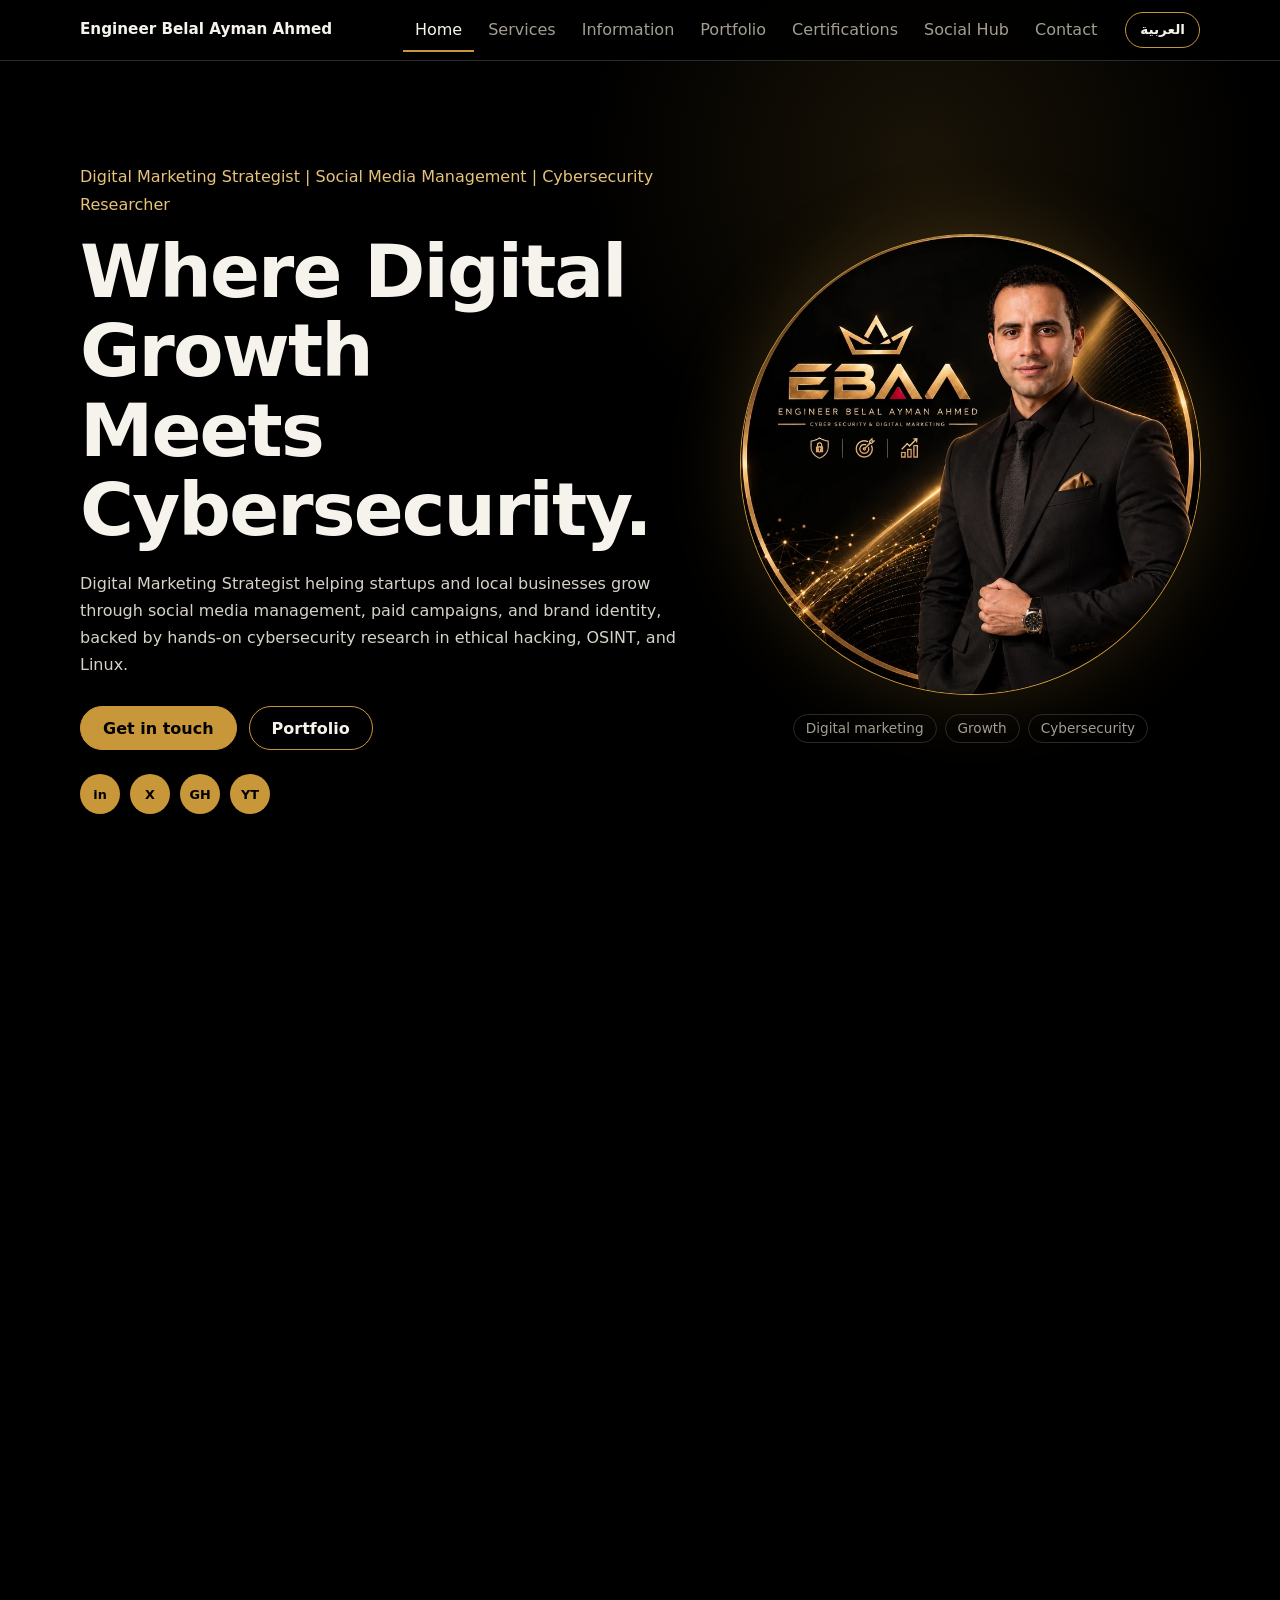
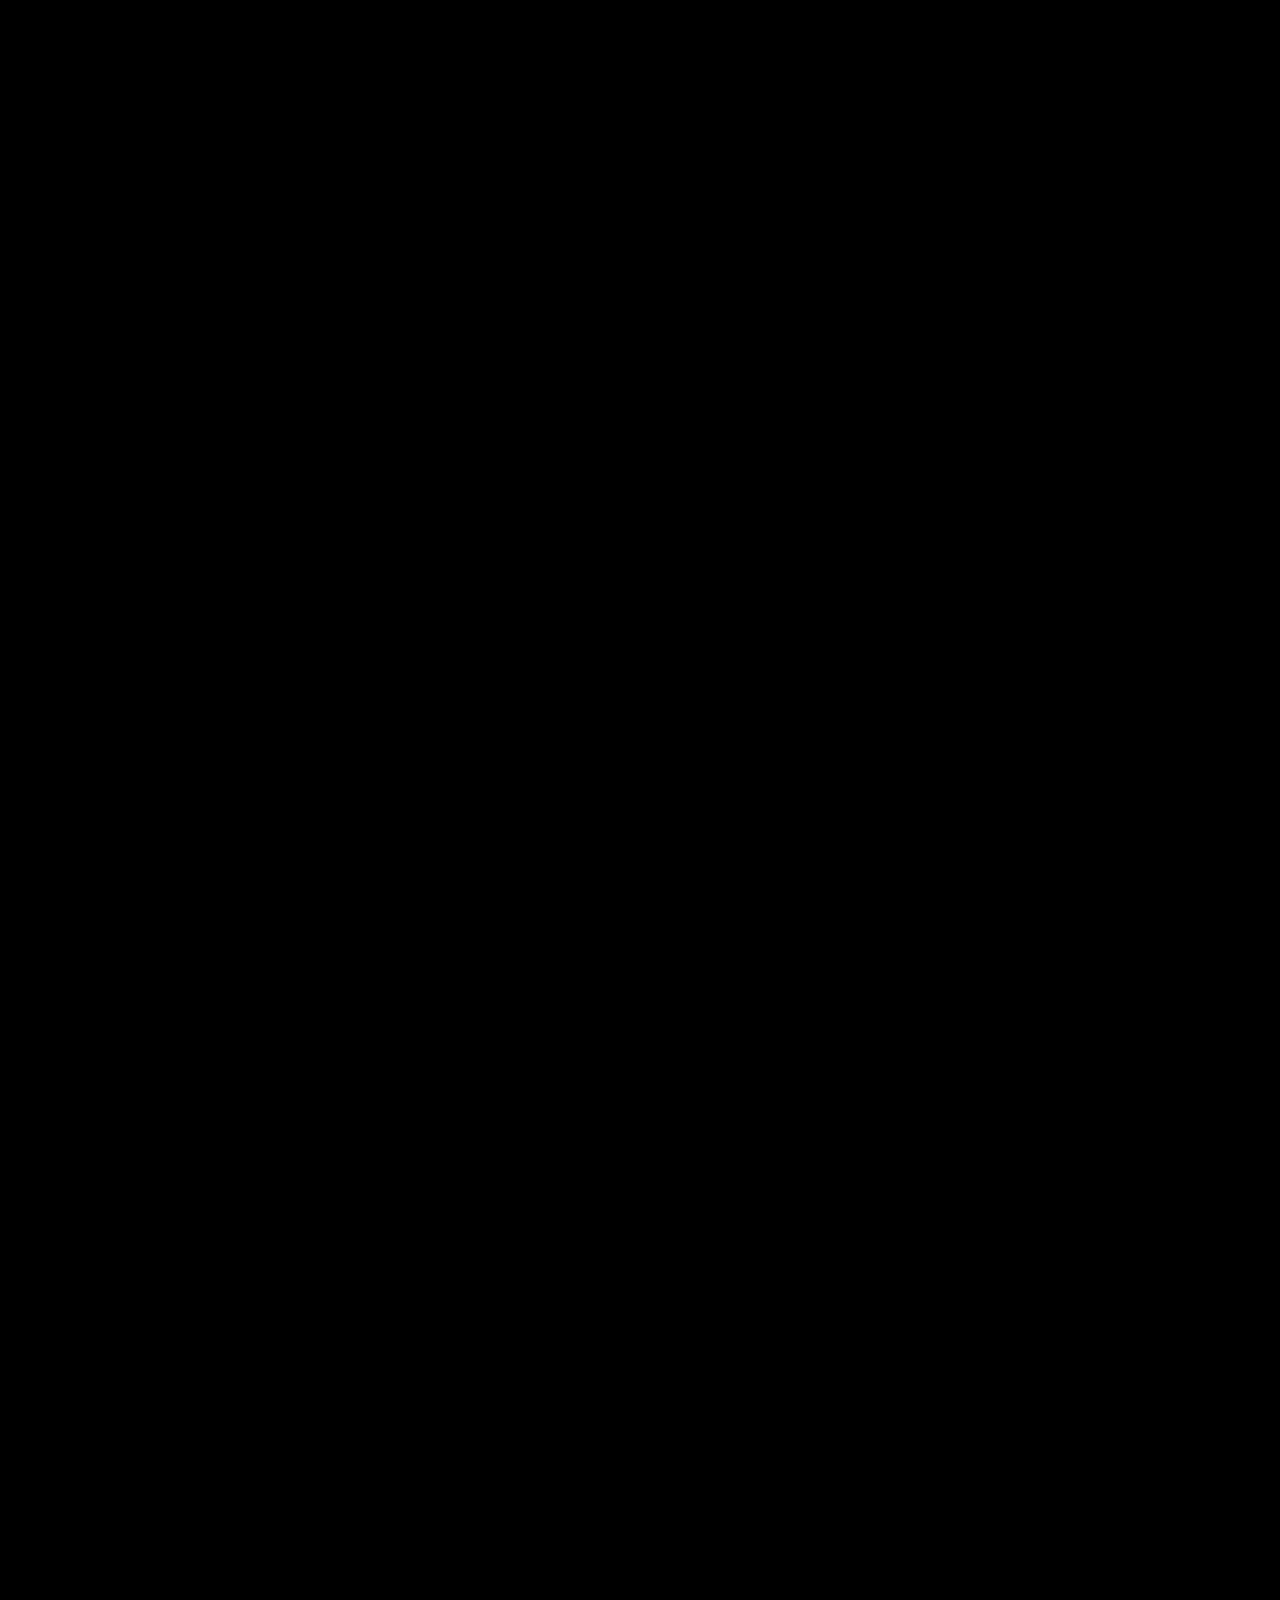
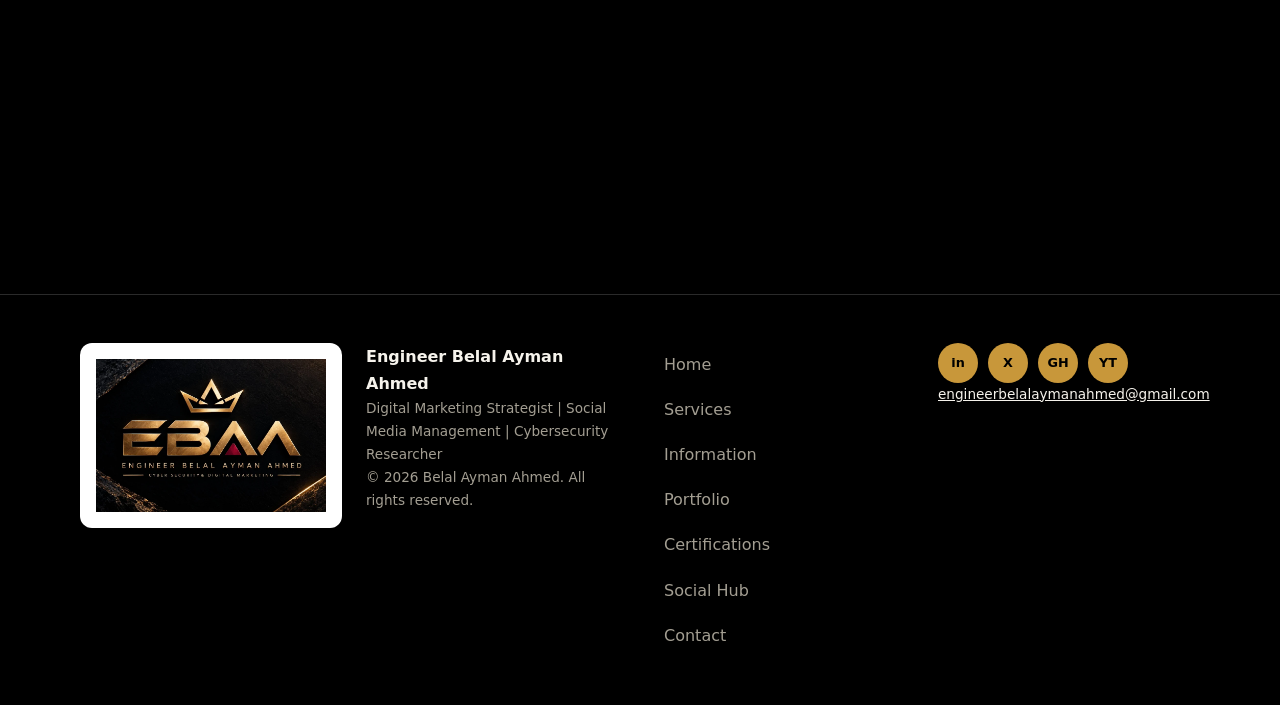
<file: index.html>
<!doctype html>
<html lang="en" dir="ltr" data-root="./" data-page="home">
<head>
<meta charset="utf-8">
<meta http-equiv="Content-Security-Policy" content="default-src 'none'; script-src 'self'; style-src 'self'; img-src 'self' data: https:; connect-src 'self'; font-src 'self'; base-uri 'none'; form-action 'none'">
<meta name="viewport" content="width=device-width,initial-scale=1,viewport-fit=cover">
<title>Engineer Belal Ayman Ahmed - Digital Marketing and Cybersecurity</title>
<meta name="description" content="Digital marketing strategist and cybersecurity researcher. Social media management, paid advertising, brand building, and secure digital solutions.">
<meta name="theme-color" content="#000000">
<link rel="canonical" href="https://engineerbelalaymanahmed.github.io/">
<meta property="og:type" content="website"><meta property="og:title" content="Engineer Belal Ayman Ahmed - Digital Marketing and Cybersecurity"><meta property="og:description" content="Digital marketing strategist and cybersecurity researcher. Social media management, paid advertising, brand building, and secure digital solutions."><meta property="og:image" content="https://engineerbelalaymanahmed.github.io/assets/branding/og.jpg"><meta name="twitter:card" content="summary_large_image">
<link rel="icon" href="./assets/icons/favicon.png">
<link rel="preload" as="image" href="./assets/profile/profile-800.webp">
<link rel="stylesheet" href="./assets/css/main.css">
<script type="application/ld+json">{"@context": "https://schema.org", "@type": "Person", "name": "Belal Ayman Ahmed", "alternateName": ["Engineer Belal Ayman Ahmed", "مهندس بلال أيمن أحمد"], "jobTitle": "Digital Marketing Strategist", "url": "https://engineerbelalaymanahmed.github.io/", "sameAs": ["https://github.com/Engineerbelalaymanahmed", "https://www.linkedin.com/in/engineerbelalaymanahmed", "https://www.facebook.com/eng.belalaymanahmed", "https://www.facebook.com/Engineerbelalaymanahmed", "https://www.instagram.com/engineerbelalaymanahmed", "https://x.com/Engbelalayman", "https://www.tiktok.com/@engineer.belalaymanahmed", "https://youtube.com/@engineer.belalaymanahmed", "https://www.threads.com/@engineerbelalaymanahmed"]}</script>
<script type="module" src="./assets/js/app.js"></script>
</head>
<body>
<a class="skip" href="#main">Skip to content</a>
<header id="hdr"></header>
<main id="main" tabindex="-1"><div class="wrap phead"><h1>Engineer Belal Ayman Ahmed - Digital Marketing and Cybersecurity</h1><p class="lead">Digital marketing strategist and cybersecurity researcher. Social media management, paid advertising, brand building, and secure digital solutions.</p><noscript><p>Enable JavaScript to see the full site.</p></noscript></div></main>
<div id="st" class="sr" role="status"></div>
<footer id="ftr"></footer>
</body>
</html>
</file>
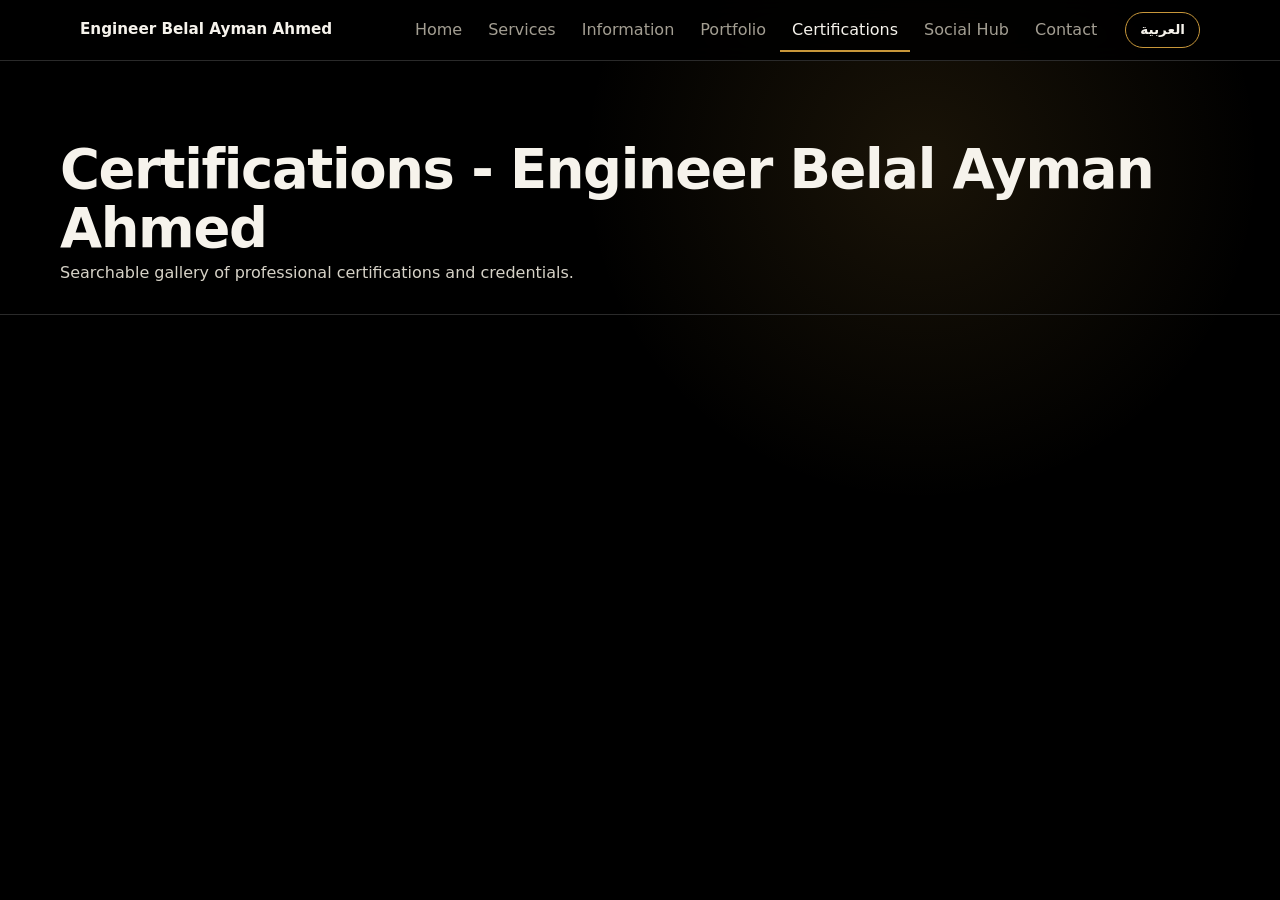
<file: certifications/index.html>
<!doctype html>
<html lang="en" dir="ltr" data-root="../" data-page="certifications">
<head>
<meta charset="utf-8">
<meta http-equiv="Content-Security-Policy" content="default-src 'none'; script-src 'self'; style-src 'self'; img-src 'self' data: https:; connect-src 'self'; font-src 'self'; base-uri 'none'; form-action 'none'">
<meta name="viewport" content="width=device-width,initial-scale=1,viewport-fit=cover">
<title>Certifications - Engineer Belal Ayman Ahmed</title>
<meta name="description" content="Searchable gallery of professional certifications and credentials.">
<meta name="theme-color" content="#000000">
<link rel="canonical" href="https://engineerbelalaymanahmed.github.io/certifications/">
<meta property="og:type" content="website"><meta property="og:title" content="Certifications - Engineer Belal Ayman Ahmed"><meta property="og:description" content="Searchable gallery of professional certifications and credentials."><meta property="og:image" content="https://engineerbelalaymanahmed.github.io/assets/branding/og.jpg"><meta name="twitter:card" content="summary_large_image">
<link rel="icon" href="../assets/icons/favicon.png">
<link rel="preload" as="image" href="../assets/profile/profile-800.webp">
<link rel="stylesheet" href="../assets/css/main.css">
<script type="application/ld+json">{"@context": "https://schema.org", "@type": "Person", "name": "Belal Ayman Ahmed", "alternateName": ["Engineer Belal Ayman Ahmed", "مهندس بلال أيمن أحمد"], "jobTitle": "Digital Marketing Strategist", "url": "https://engineerbelalaymanahmed.github.io/", "sameAs": ["https://github.com/Engineerbelalaymanahmed", "https://www.linkedin.com/in/engineerbelalaymanahmed", "https://www.facebook.com/eng.belalaymanahmed", "https://www.facebook.com/Engineerbelalaymanahmed", "https://www.instagram.com/engineerbelalaymanahmed", "https://x.com/Engbelalayman", "https://www.tiktok.com/@engineer.belalaymanahmed", "https://youtube.com/@engineer.belalaymanahmed", "https://www.threads.com/@engineerbelalaymanahmed"]}</script>
<script type="module" src="../assets/js/app.js"></script>
</head>
<body>
<a class="skip" href="#main">Skip to content</a>
<header id="hdr"></header>
<main id="main" tabindex="-1"><div class="wrap phead"><h1>Certifications - Engineer Belal Ayman Ahmed</h1><p class="lead">Searchable gallery of professional certifications and credentials.</p><noscript><p>Enable JavaScript to see the full site.</p></noscript></div></main>
<div id="st" class="sr" role="status"></div>
<footer id="ftr"></footer>
</body>
</html>
</file>
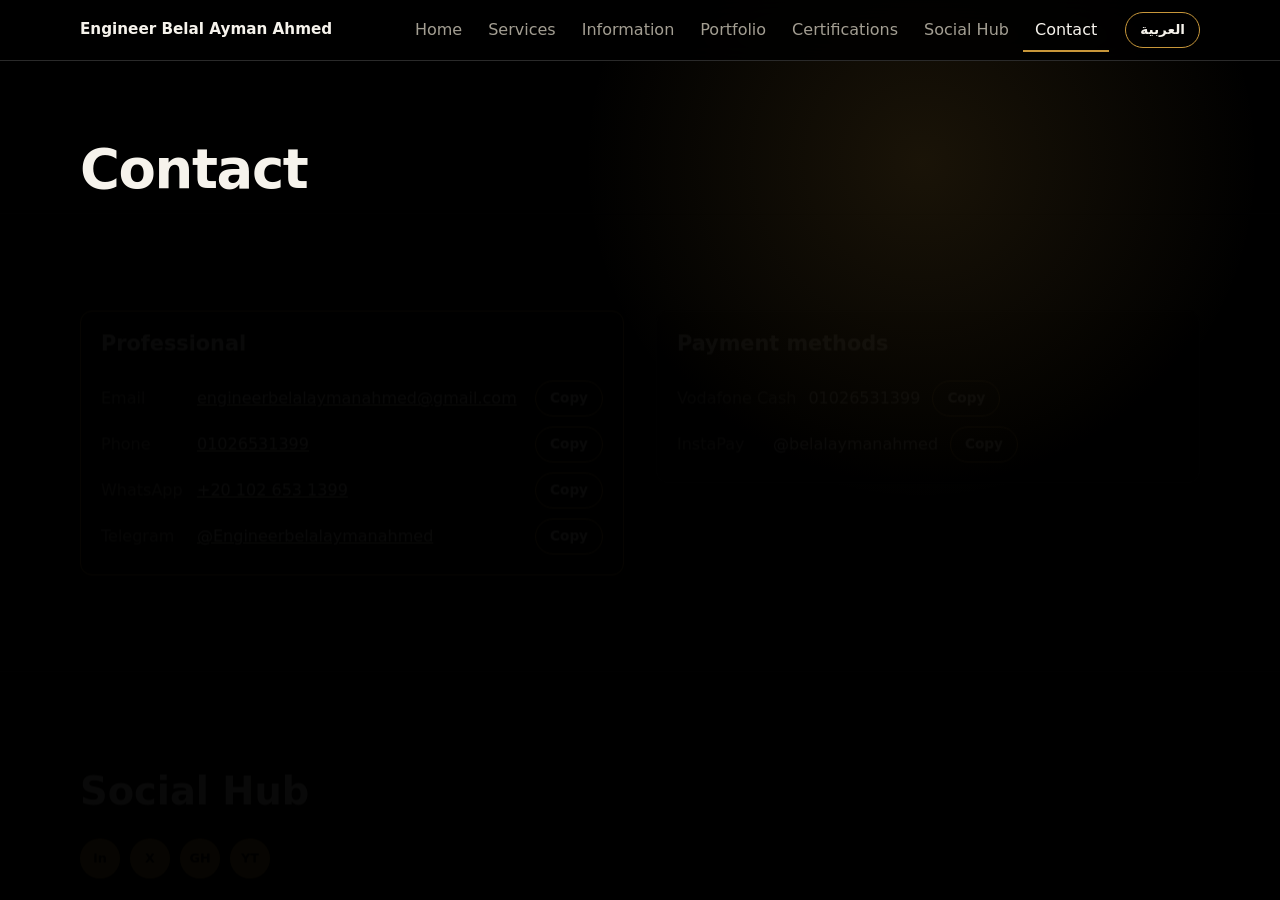
<file: contact/index.html>
<!doctype html>
<html lang="en" dir="ltr" data-root="../" data-page="contact">
<head>
<meta charset="utf-8">
<meta http-equiv="Content-Security-Policy" content="default-src 'none'; script-src 'self'; style-src 'self'; img-src 'self' data: https:; connect-src 'self'; font-src 'self'; base-uri 'none'; form-action 'none'">
<meta name="viewport" content="width=device-width,initial-scale=1,viewport-fit=cover">
<title>Contact - Engineer Belal Ayman Ahmed</title>
<meta name="description" content="Professional email, phone, WhatsApp and Telegram for Engineer Belal Ayman Ahmed.">
<meta name="theme-color" content="#000000">
<link rel="canonical" href="https://engineerbelalaymanahmed.github.io/contact/">
<meta property="og:type" content="website"><meta property="og:title" content="Contact - Engineer Belal Ayman Ahmed"><meta property="og:description" content="Professional email, phone, WhatsApp and Telegram for Engineer Belal Ayman Ahmed."><meta property="og:image" content="https://engineerbelalaymanahmed.github.io/assets/branding/og.jpg"><meta name="twitter:card" content="summary_large_image">
<link rel="icon" href="../assets/icons/favicon.png">
<link rel="preload" as="image" href="../assets/profile/profile-800.webp">
<link rel="stylesheet" href="../assets/css/main.css">
<script type="application/ld+json">{"@context": "https://schema.org", "@type": "Person", "name": "Belal Ayman Ahmed", "alternateName": ["Engineer Belal Ayman Ahmed", "مهندس بلال أيمن أحمد"], "jobTitle": "Digital Marketing Strategist", "url": "https://engineerbelalaymanahmed.github.io/", "sameAs": ["https://github.com/Engineerbelalaymanahmed", "https://www.linkedin.com/in/engineerbelalaymanahmed", "https://www.facebook.com/eng.belalaymanahmed", "https://www.facebook.com/Engineerbelalaymanahmed", "https://www.instagram.com/engineerbelalaymanahmed", "https://x.com/Engbelalayman", "https://www.tiktok.com/@engineer.belalaymanahmed", "https://youtube.com/@engineer.belalaymanahmed", "https://www.threads.com/@engineerbelalaymanahmed"]}</script>
<script type="module" src="../assets/js/app.js"></script>
</head>
<body>
<a class="skip" href="#main">Skip to content</a>
<header id="hdr"></header>
<main id="main" tabindex="-1"><div class="wrap phead"><h1>Contact - Engineer Belal Ayman Ahmed</h1><p class="lead">Professional email, phone, WhatsApp and Telegram for Engineer Belal Ayman Ahmed.</p><noscript><p>Enable JavaScript to see the full site.</p></noscript></div></main>
<div id="st" class="sr" role="status"></div>
<footer id="ftr"></footer>
</body>
</html>
</file>
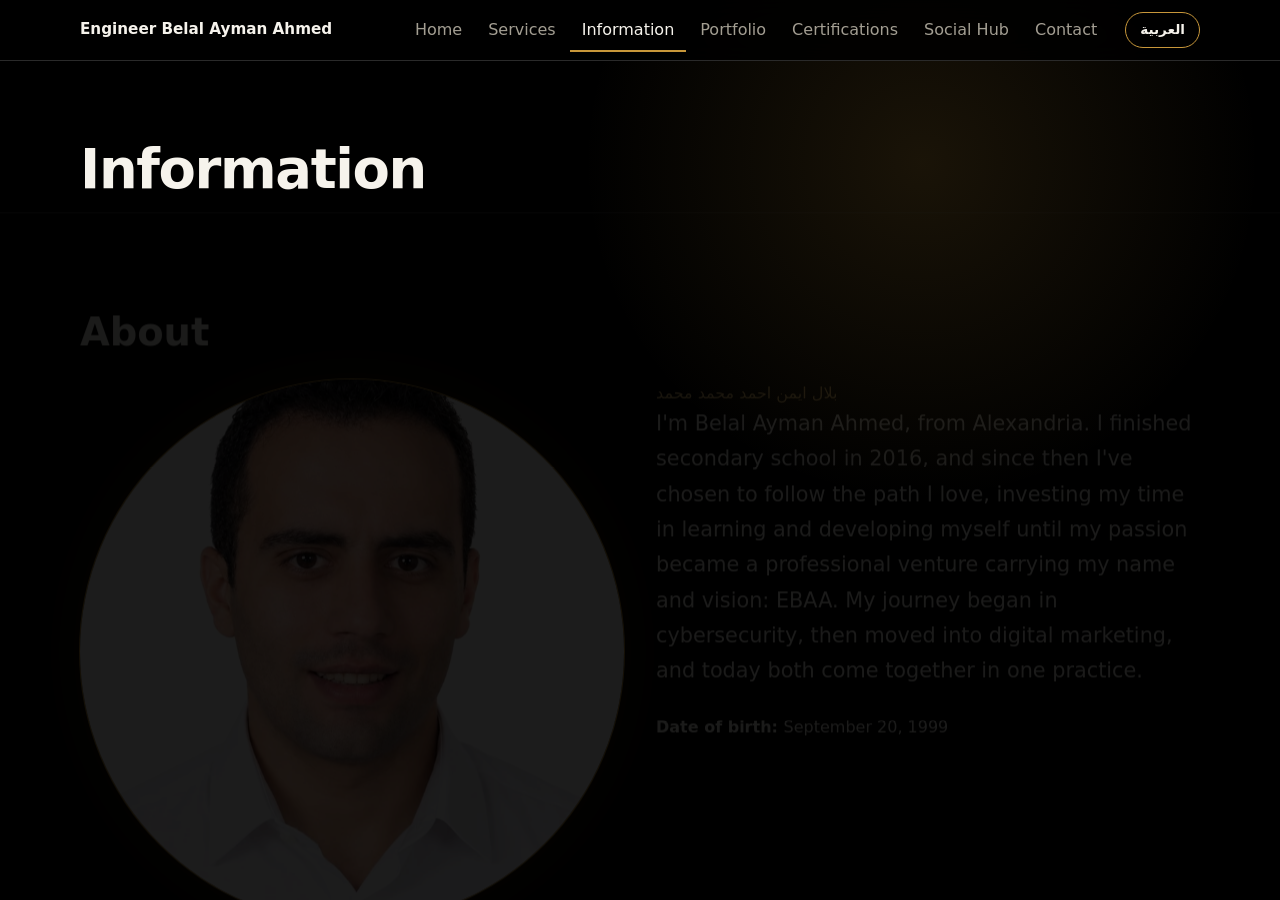
<file: information/index.html>
<!doctype html>
<html lang="en" dir="ltr" data-root="../" data-page="information">
<head>
<meta charset="utf-8">
<meta http-equiv="Content-Security-Policy" content="default-src 'none'; script-src 'self'; style-src 'self'; img-src 'self' data: https:; connect-src 'self'; font-src 'self'; base-uri 'none'; form-action 'none'">
<meta name="viewport" content="width=device-width,initial-scale=1,viewport-fit=cover">
<title>About - Engineer Belal Ayman Ahmed</title>
<meta name="description" content="Skills, services and professional profile of digital marketing strategist and cybersecurity researcher Belal Ayman Ahmed.">
<meta name="theme-color" content="#000000">
<link rel="canonical" href="https://engineerbelalaymanahmed.github.io/information/">
<meta property="og:type" content="website"><meta property="og:title" content="About - Engineer Belal Ayman Ahmed"><meta property="og:description" content="Skills, services and professional profile of digital marketing strategist and cybersecurity researcher Belal Ayman Ahmed."><meta property="og:image" content="https://engineerbelalaymanahmed.github.io/assets/branding/og.jpg"><meta name="twitter:card" content="summary_large_image">
<link rel="icon" href="../assets/icons/favicon.png">
<link rel="preload" as="image" href="../assets/profile/profile-800.webp">
<link rel="stylesheet" href="../assets/css/main.css">
<script type="application/ld+json">{"@context": "https://schema.org", "@type": "Person", "name": "Belal Ayman Ahmed", "alternateName": ["Engineer Belal Ayman Ahmed", "مهندس بلال أيمن أحمد"], "jobTitle": "Digital Marketing Strategist", "url": "https://engineerbelalaymanahmed.github.io/", "sameAs": ["https://github.com/Engineerbelalaymanahmed", "https://www.linkedin.com/in/engineerbelalaymanahmed", "https://www.facebook.com/eng.belalaymanahmed", "https://www.facebook.com/Engineerbelalaymanahmed", "https://www.instagram.com/engineerbelalaymanahmed", "https://x.com/Engbelalayman", "https://www.tiktok.com/@engineer.belalaymanahmed", "https://youtube.com/@engineer.belalaymanahmed", "https://www.threads.com/@engineerbelalaymanahmed"]}</script>
<script type="module" src="../assets/js/app.js"></script>
</head>
<body>
<a class="skip" href="#main">Skip to content</a>
<header id="hdr"></header>
<main id="main" tabindex="-1"><div class="wrap phead"><h1>About - Engineer Belal Ayman Ahmed</h1><p class="lead">Skills, services and professional profile of digital marketing strategist and cybersecurity researcher Belal Ayman Ahmed.</p><noscript><p>Enable JavaScript to see the full site.</p></noscript></div></main>
<div id="st" class="sr" role="status"></div>
<footer id="ftr"></footer>
</body>
</html>
</file>
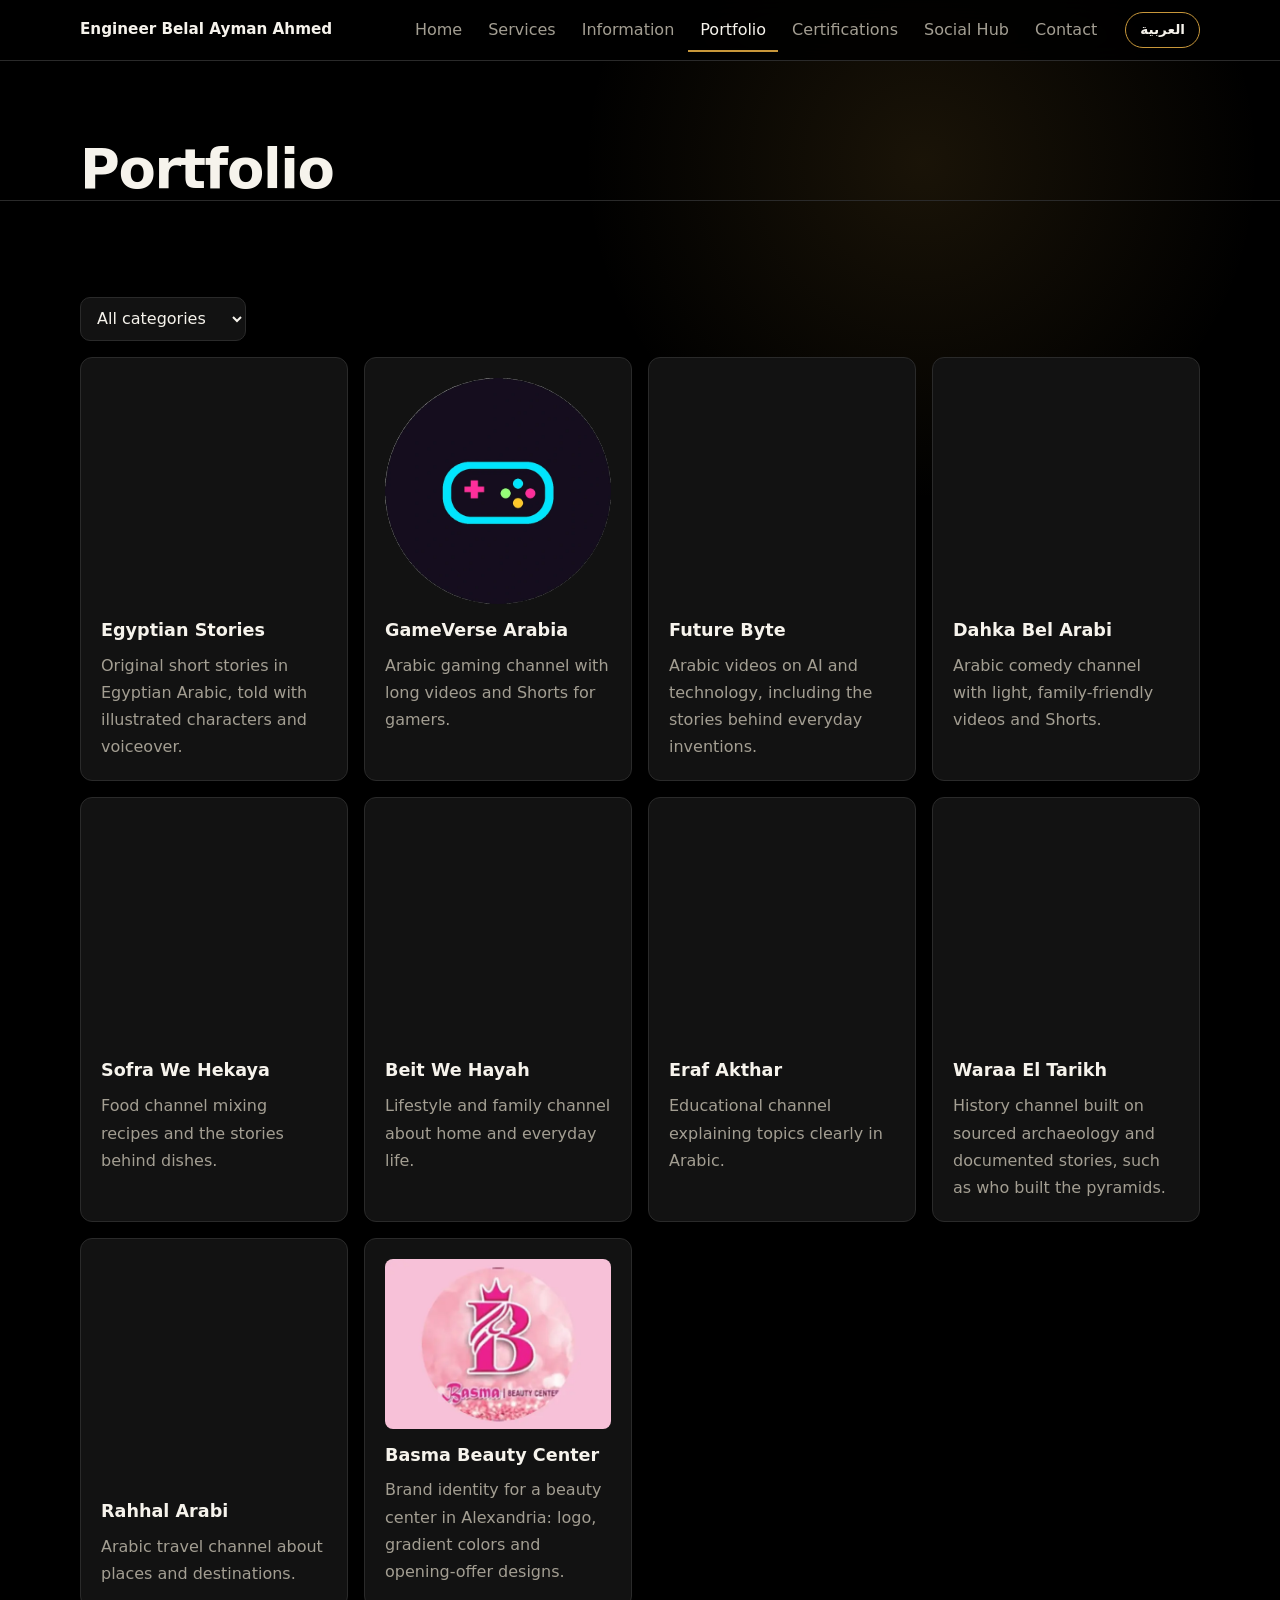
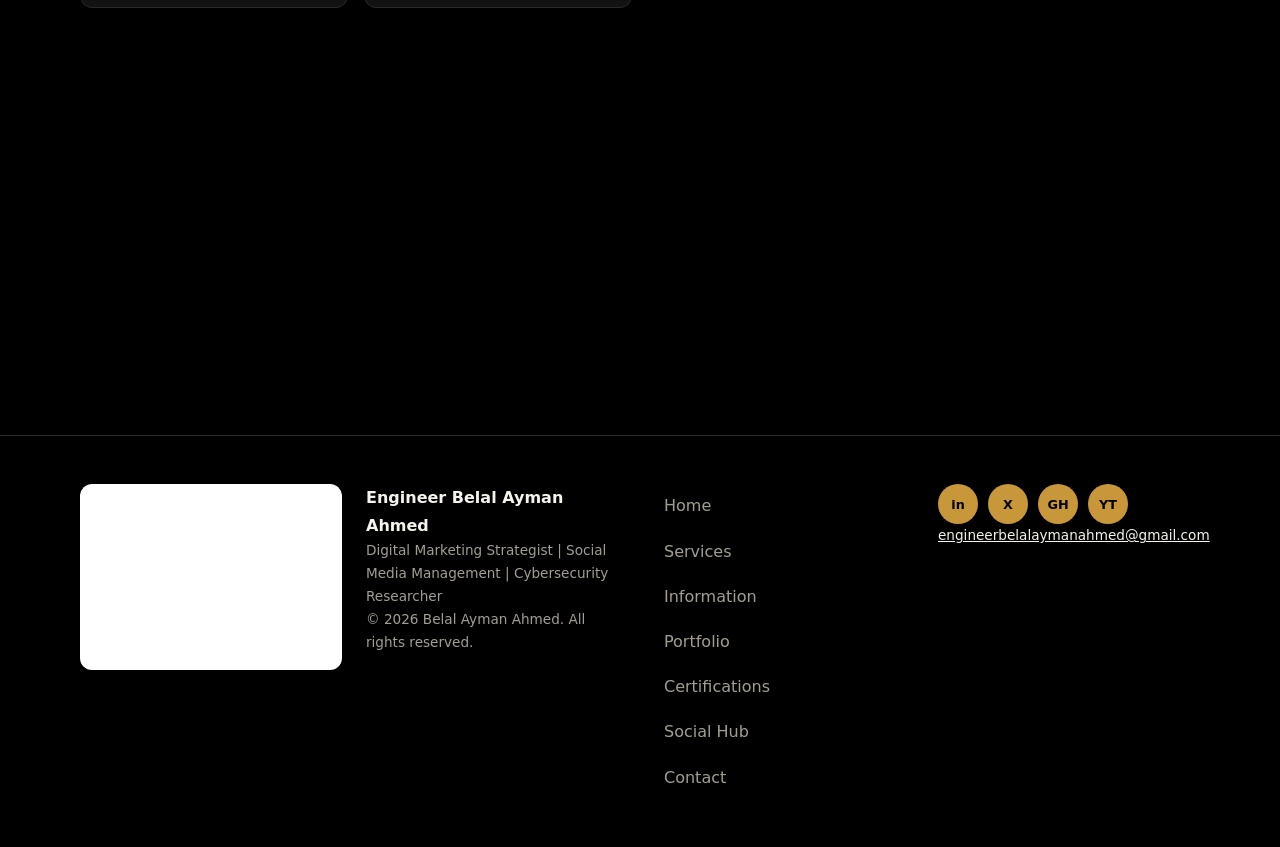
<file: portfolio/index.html>
<!doctype html>
<html lang="en" dir="ltr" data-root="../" data-page="portfolio">
<head>
<meta charset="utf-8">
<meta http-equiv="Content-Security-Policy" content="default-src 'none'; script-src 'self'; style-src 'self'; img-src 'self' data: https:; connect-src 'self'; font-src 'self'; base-uri 'none'; form-action 'none'">
<meta name="viewport" content="width=device-width,initial-scale=1,viewport-fit=cover">
<title>Portfolio - Engineer Belal Ayman Ahmed</title>
<meta name="description" content="Projects and case studies in digital marketing, social media growth, and cybersecurity research.">
<meta name="theme-color" content="#000000">
<link rel="canonical" href="https://engineerbelalaymanahmed.github.io/portfolio/">
<meta property="og:type" content="website"><meta property="og:title" content="Portfolio - Engineer Belal Ayman Ahmed"><meta property="og:description" content="Projects and case studies in digital marketing, social media growth, and cybersecurity research."><meta property="og:image" content="https://engineerbelalaymanahmed.github.io/assets/branding/og.jpg"><meta name="twitter:card" content="summary_large_image">
<link rel="icon" href="../assets/icons/favicon.png">
<link rel="preload" as="image" href="../assets/profile/profile-800.webp">
<link rel="stylesheet" href="../assets/css/main.css">
<script type="application/ld+json">{"@context": "https://schema.org", "@type": "Person", "name": "Belal Ayman Ahmed", "alternateName": ["Engineer Belal Ayman Ahmed", "مهندس بلال أيمن أحمد"], "jobTitle": "Digital Marketing Strategist", "url": "https://engineerbelalaymanahmed.github.io/", "sameAs": ["https://github.com/Engineerbelalaymanahmed", "https://www.linkedin.com/in/engineerbelalaymanahmed", "https://www.facebook.com/eng.belalaymanahmed", "https://www.facebook.com/Engineerbelalaymanahmed", "https://www.instagram.com/engineerbelalaymanahmed", "https://x.com/Engbelalayman", "https://www.tiktok.com/@engineer.belalaymanahmed", "https://youtube.com/@engineer.belalaymanahmed", "https://www.threads.com/@engineerbelalaymanahmed"]}</script>
<script type="module" src="../assets/js/app.js"></script>
</head>
<body>
<a class="skip" href="#main">Skip to content</a>
<header id="hdr"></header>
<main id="main" tabindex="-1"><div class="wrap phead"><h1>Portfolio - Engineer Belal Ayman Ahmed</h1><p class="lead">Projects and case studies in digital marketing, social media growth, and cybersecurity research.</p><noscript><p>Enable JavaScript to see the full site.</p></noscript></div></main>
<div id="st" class="sr" role="status"></div>
<footer id="ftr"></footer>
</body>
</html>
</file>
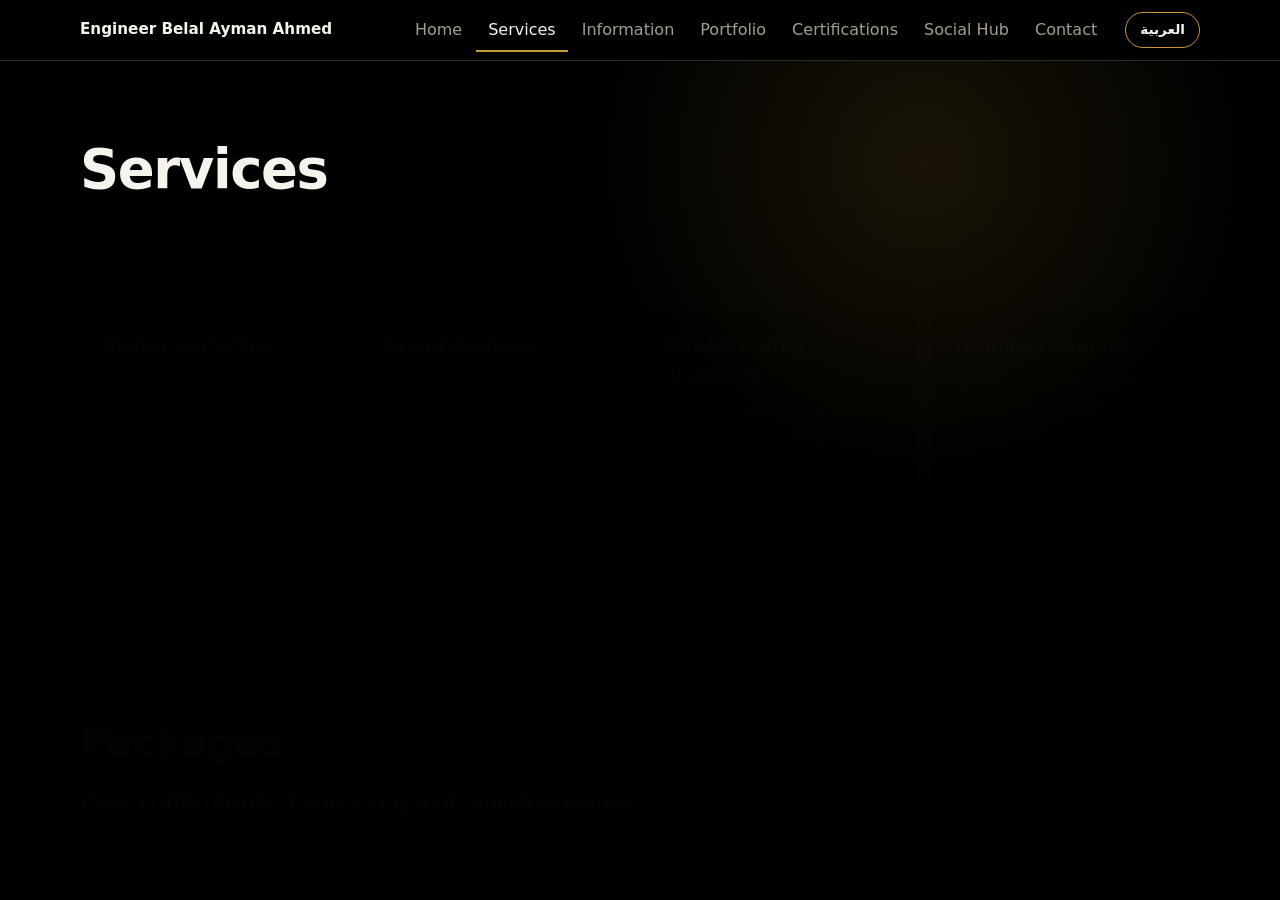
<file: services/index.html>
<!doctype html>
<html lang="en" dir="ltr" data-root="../" data-page="services">
<head>
<meta charset="utf-8">
<meta http-equiv="Content-Security-Policy" content="default-src 'none'; script-src 'self'; style-src 'self'; img-src 'self' data: https:; connect-src 'self'; font-src 'self'; base-uri 'none'; form-action 'none'">
<meta name="viewport" content="width=device-width,initial-scale=1,viewport-fit=cover">
<title>Services - Engineer Belal Ayman Ahmed</title>
<meta name="description" content="Social media management services and EBAA packages by Engineer Belal Ayman Ahmed.">
<meta name="theme-color" content="#000000">
<link rel="canonical" href="https://engineerbelalaymanahmed.github.io/services/">
<meta property="og:type" content="website"><meta property="og:title" content="Services - Engineer Belal Ayman Ahmed"><meta property="og:description" content="Social media management services and EBAA packages by Engineer Belal Ayman Ahmed."><meta property="og:image" content="https://engineerbelalaymanahmed.github.io/assets/branding/og.jpg"><meta name="twitter:card" content="summary_large_image">
<link rel="icon" href="../assets/icons/favicon.png">
<link rel="preload" as="image" href="../assets/profile/profile-800.webp">
<link rel="stylesheet" href="../assets/css/main.css">
<script type="application/ld+json">{"@context": "https://schema.org", "@type": "Person", "name": "Belal Ayman Ahmed", "alternateName": ["Engineer Belal Ayman Ahmed", "مهندس بلال أيمن أحمد"], "jobTitle": "Digital Marketing Strategist", "url": "https://engineerbelalaymanahmed.github.io/", "sameAs": ["https://github.com/Engineerbelalaymanahmed", "https://www.linkedin.com/in/engineerbelalaymanahmed", "https://www.facebook.com/eng.belalaymanahmed", "https://www.facebook.com/Engineerbelalaymanahmed", "https://www.instagram.com/engineerbelalaymanahmed", "https://x.com/Engbelalayman", "https://www.tiktok.com/@engineer.belalaymanahmed", "https://youtube.com/@engineer.belalaymanahmed", "https://www.threads.com/@engineerbelalaymanahmed"]}</script>
<script type="module" src="../assets/js/app.js"></script>
</head>
<body>
<a class="skip" href="#main">Skip to content</a>
<header id="hdr"></header>
<main id="main" tabindex="-1"><div class="wrap phead"><h1>Services - Engineer Belal Ayman Ahmed</h1><p class="lead">Social media management services and EBAA packages by Engineer Belal Ayman Ahmed.</p><noscript><p>Enable JavaScript to see the full site.</p></noscript></div></main>
<div id="st" class="sr" role="status"></div>
<footer id="ftr"></footer>
</body>
</html>
</file>
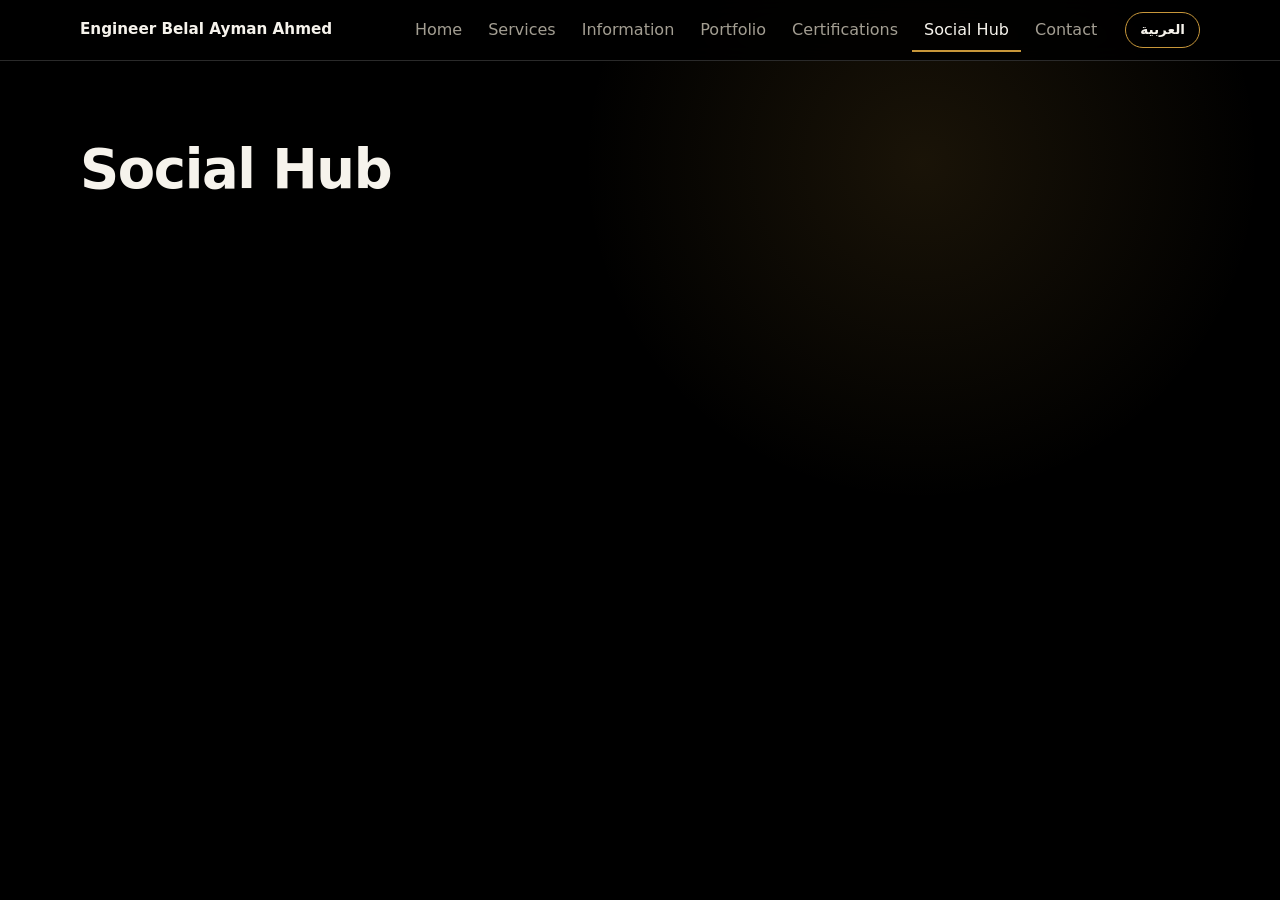
<file: social/index.html>
<!doctype html>
<html lang="en" dir="ltr" data-root="../" data-page="social">
<head>
<meta charset="utf-8">
<meta http-equiv="Content-Security-Policy" content="default-src 'none'; script-src 'self'; style-src 'self'; img-src 'self' data: https:; connect-src 'self'; font-src 'self'; base-uri 'none'; form-action 'none'">
<meta name="viewport" content="width=device-width,initial-scale=1,viewport-fit=cover">
<title>Social Hub - Engineer Belal Ayman Ahmed</title>
<meta name="description" content="All professional accounts in one place.">
<meta name="theme-color" content="#000000">
<link rel="canonical" href="https://engineerbelalaymanahmed.github.io/social/">
<meta property="og:type" content="website"><meta property="og:title" content="Social Hub - Engineer Belal Ayman Ahmed"><meta property="og:description" content="All professional accounts in one place."><meta property="og:image" content="https://engineerbelalaymanahmed.github.io/assets/branding/og.jpg"><meta name="twitter:card" content="summary_large_image">
<link rel="icon" href="../assets/icons/favicon.png">
<link rel="preload" as="image" href="../assets/profile/profile-800.webp">
<link rel="stylesheet" href="../assets/css/main.css">
<script type="application/ld+json">{"@context": "https://schema.org", "@type": "Person", "name": "Belal Ayman Ahmed", "alternateName": ["Engineer Belal Ayman Ahmed", "مهندس بلال أيمن أحمد"], "jobTitle": "Digital Marketing Strategist", "url": "https://engineerbelalaymanahmed.github.io/", "sameAs": ["https://github.com/Engineerbelalaymanahmed", "https://www.linkedin.com/in/engineerbelalaymanahmed", "https://www.facebook.com/eng.belalaymanahmed", "https://www.facebook.com/Engineerbelalaymanahmed", "https://www.instagram.com/engineerbelalaymanahmed", "https://x.com/Engbelalayman", "https://www.tiktok.com/@engineer.belalaymanahmed", "https://youtube.com/@engineer.belalaymanahmed", "https://www.threads.com/@engineerbelalaymanahmed"]}</script>
<script type="module" src="../assets/js/app.js"></script>
</head>
<body>
<a class="skip" href="#main">Skip to content</a>
<header id="hdr"></header>
<main id="main" tabindex="-1"><div class="wrap phead"><h1>Social Hub - Engineer Belal Ayman Ahmed</h1><p class="lead">All professional accounts in one place.</p><noscript><p>Enable JavaScript to see the full site.</p></noscript></div></main>
<div id="st" class="sr" role="status"></div>
<footer id="ftr"></footer>
</body>
</html>
</file>
<file: assets/css/main.css>
*{box-sizing:border-box;margin:0;padding:0}
:root{--bg:#000;--bg2:#121212;--fg:#f6f3ec;--mut:#a39e92;--gold:#c8973a;--gold2:#e6c27a;--line:#2a2a2a;--r:12px}
html{color-scheme:dark;scroll-behavior:smooth}
body{background:var(--bg);color:var(--fg);font:16px/1.7 system-ui,"Segoe UI",Tahoma,Arial,sans-serif;-webkit-font-smoothing:antialiased}
body::before{content:"";position:fixed;inset:0;pointer-events:none;background:radial-gradient(520px circle at var(--mx,72%) var(--my,18%),rgba(200,151,58,.13),transparent 65%)}
header,main,footer{position:relative}
img{max-width:100%;height:auto;display:block}a{color:inherit}ul,ol{list-style:none}
:focus-visible{outline:2px solid var(--gold2);outline-offset:3px}
[dir=rtl] *{letter-spacing:0!important}
.skip{position:absolute;top:-9999px;inset-inline-start:8px}.skip:focus{top:8px;z-index:99;background:#fff;color:#000;padding:8px 14px}
.sr{position:absolute;width:1px;height:1px;overflow:hidden;clip:rect(0 0 0 0)}
.wrap{max-width:1160px;margin:auto;padding-inline:20px}
header{position:sticky;top:0;z-index:20;padding-top:env(safe-area-inset-top);background:rgba(0,0,0,.85);backdrop-filter:blur(12px);border-bottom:1px solid var(--line)}
.bar{display:flex;align-items:center;flex-wrap:wrap;gap:8px 16px;min-height:60px}
.brand{font-weight:700;text-decoration:none;margin-inline-end:auto;font-size:.95rem}
nav{display:flex;gap:2px;overflow-x:auto;scrollbar-width:none}
nav a{padding:8px 12px;border-radius:99px;text-decoration:none;color:var(--mut);white-space:nowrap}
nav a:hover,nav a[aria-current]{color:var(--fg)}nav a[aria-current]{box-shadow:inset 0 -2px var(--gold);border-radius:0}
@media(max-width:760px){nav{order:3;width:100%;flex-wrap:wrap;overflow-x:visible}}
.btn{display:inline-flex;align-items:center;justify-content:center;min-height:44px;padding:0 22px;border-radius:99px;border:1px solid var(--gold);background:none;color:inherit;font:inherit;font-weight:600;text-decoration:none;cursor:pointer;transition:transform .2s,background .2s}
.btn.p{background:var(--gold);color:#000}.btn:hover{transform:translateY(-2px);background:var(--gold2);color:#000}.btn.sm{min-height:36px;padding:0 14px;font-size:.85rem}
.hero{padding:clamp(40px,8vw,110px) 0}
.hero .wrap{display:grid;gap:40px;align-items:center;grid-template-columns:1.15fr .85fr}
@media(max-width:820px){.hero .wrap{grid-template-columns:1fr}.portrait{order:-1;max-width:300px;margin:auto}}
h1{font-size:clamp(2.3rem,6.4vw,4.6rem);line-height:1.08;letter-spacing:-.025em;margin:14px 0 20px;font-weight:800}
h2{font-size:clamp(1.6rem,3.6vw,2.4rem);line-height:1.2;margin-bottom:24px}h3{font-size:1.1rem;margin-bottom:6px}
.lead{max-width:60ch;color:#d6d2c7;margin-bottom:28px}.big{font-size:clamp(1.05rem,2vw,1.3rem);max-width:62ch}
.mut{color:var(--mut)}.small{font-size:.85rem}.gold{color:var(--gold2)}
.portrait img{border-radius:50%;aspect-ratio:1;width:100%;object-fit:cover;box-shadow:0 0 0 1px var(--gold),0 0 80px rgba(200,151,58,.22)}
.portrait .tags{justify-content:center;margin-top:20px}
.cta{display:flex;gap:12px;flex-wrap:wrap;margin-bottom:24px}.center{text-align:center}.center .cta{justify-content:center}
.sec{padding:clamp(48px,8vw,96px) 0;border-top:1px solid var(--line)}
.paper{background:#fff;color:#0a0a0a}.paper .mut{color:#5e5a50}.paper .card{background:#f6f4ee;border-color:#e4dfd2}.paper .tag{border-color:#cfc8b6;color:#3a372f}
.phead{padding:clamp(40px,7vw,80px) 0 0}.phead h1{font-size:clamp(2rem,5vw,3.4rem);margin:0}
.grid{display:grid;gap:16px;grid-template-columns:repeat(auto-fill,minmax(250px,1fr))}
.two{display:grid;gap:32px;align-items:start;grid-template-columns:1fr 1fr}@media(max-width:820px){.two{grid-template-columns:1fr}}
.card{display:block;border:1px solid var(--line);border-radius:var(--r);padding:20px;background:var(--bg2);text-decoration:none;color:inherit;text-align:start;font:inherit}
a.card,button.card{cursor:pointer;transition:border-color .2s,transform .2s}a.card:hover,button.card:hover{border-color:var(--gold);transform:translateY(-3px)}
.card img{border-radius:8px;margin-bottom:12px;width:100%;aspect-ratio:4/3;object-fit:cover}
.card img.sq{border-radius:50%;aspect-ratio:1/1;object-fit:contain;max-width:240px;margin-inline:auto;display:block}
.tags{display:flex;gap:8px;flex-wrap:wrap}.tag{border:1px solid var(--line);border-radius:99px;padding:2px 12px;font-size:.85rem;color:var(--mut)}
.mono{display:inline-grid;place-items:center;width:40px;height:40px;border-radius:50%;background:var(--gold);color:#000;font-weight:800;font-size:.8rem}
.soc{display:flex;gap:10px;flex-wrap:wrap}.soc a{display:block;transition:transform .2s}.soc a:hover{transform:translateY(-2px)}
.soc-card{display:grid;gap:4px;justify-items:start}.soc-card .mono{margin-bottom:8px}
.plate{background:#fff;border-radius:var(--r);padding:16px}.plate img{margin:auto;max-width:420px;width:100%}
.ph{display:grid;place-items:center;aspect-ratio:4/3;border:1px dashed var(--line);border-radius:8px;color:var(--mut);font-size:.85rem;margin-bottom:12px}
.empty{padding:32px;border:1px dashed var(--line);border-radius:var(--r);color:var(--mut);text-align:center}
.tools{display:flex;gap:10px;flex-wrap:wrap;margin-bottom:16px}
input,select{min-height:44px;background:var(--bg2);color:var(--fg);border:1px solid var(--line);border-radius:10px;padding:0 12px;font:inherit}input{flex:1;min-width:200px}
.badge{display:inline-block;background:var(--gold);color:#000;border-radius:99px;padding:0 10px;font-size:.75rem;font-weight:700;margin-bottom:8px}
dialog{margin:auto;max-width:min(860px,94vw);width:100%;max-height:92vh;overflow:auto;border:1px solid var(--gold);border-radius:var(--r);background:var(--bg2);color:var(--fg);padding:20px}dialog::backdrop{background:rgba(0,0,0,.85)}
dialog img{margin:16px 0;border-radius:8px}dl{display:grid;grid-template-columns:auto 1fr;gap:4px 16px;margin:12px 0}dt{color:var(--mut)}
.rows{display:grid;gap:10px}.row{display:flex;align-items:center;gap:12px;flex-wrap:wrap}.row .lab{min-width:84px;color:var(--mut)}.row a{margin-inline-end:auto;overflow-wrap:anywhere}
.pro{border-color:var(--gold)}.pers{opacity:.88}
.fld{margin-top:24px}.fld li{list-style:disc;margin-inline-start:20px}.tl li{border-inline-start:2px solid var(--gold);padding-inline-start:16px;margin-bottom:20px}
footer{border-top:1px solid var(--line);padding:48px 0;margin-top:0}.foot{display:grid;gap:24px;grid-template-columns:repeat(auto-fit,minmax(220px,1fr));align-items:start}
.foot nav{flex-direction:column;overflow:visible}.foot .plate{max-width:280px}
.rv{opacity:0;transform:translateY(14px);transition:opacity .6s,transform .6s}.rv.in{opacity:1;transform:none}
@view-transition{navigation:auto}
@media(prefers-reduced-motion:reduce){*{transition:none!important;animation:none!important;scroll-behavior:auto!important}.rv{opacity:1;transform:none}}

.mt{margin-top:24px}.h3{font-size:1.3rem}.more{grid-column:1/-1;justify-self:center}

.pk .price{color:var(--gold2);font-size:1.35rem;font-weight:700;margin:6px 0 2px}
.pk .bill{margin:0 0 12px}
.pk .feat{margin:0 0 12px;padding-inline-start:18px;display:grid;gap:6px;color:var(--mut);font-size:.92rem}
.pk .btn{margin-top:6px}

.sec:has(.pk) .grid{grid-template-columns:repeat(auto-fill,minmax(330px,1fr))}

/* Arabic typography (proposed: Cairo variable, SIL OFL 1.1, self-hosted) */
@font-face{font-family:'Cairo';font-style:normal;font-weight:200 1000;font-display:swap;src:url('../fonts/Cairo-arabic.woff2') format('woff2');unicode-range:U+0600-06FF,U+0750-077F,U+08A0-08FF,U+FB50-FDFF,U+FE70-FEFF}
@font-face{font-family:'Cairo';font-style:normal;font-weight:200 1000;font-display:swap;src:url('../fonts/Cairo-latin.woff2') format('woff2')}
html[lang=ar] body{font-family:'Cairo',system-ui,Tahoma,sans-serif}
html[lang=ar] h1{line-height:1.35;letter-spacing:0}
html[lang=ar] .lead,html[lang=ar] .big{line-height:1.9}
.clamp3{display:-webkit-box;-webkit-line-clamp:3;-webkit-box-orient:vertical;overflow:hidden}
</file>
